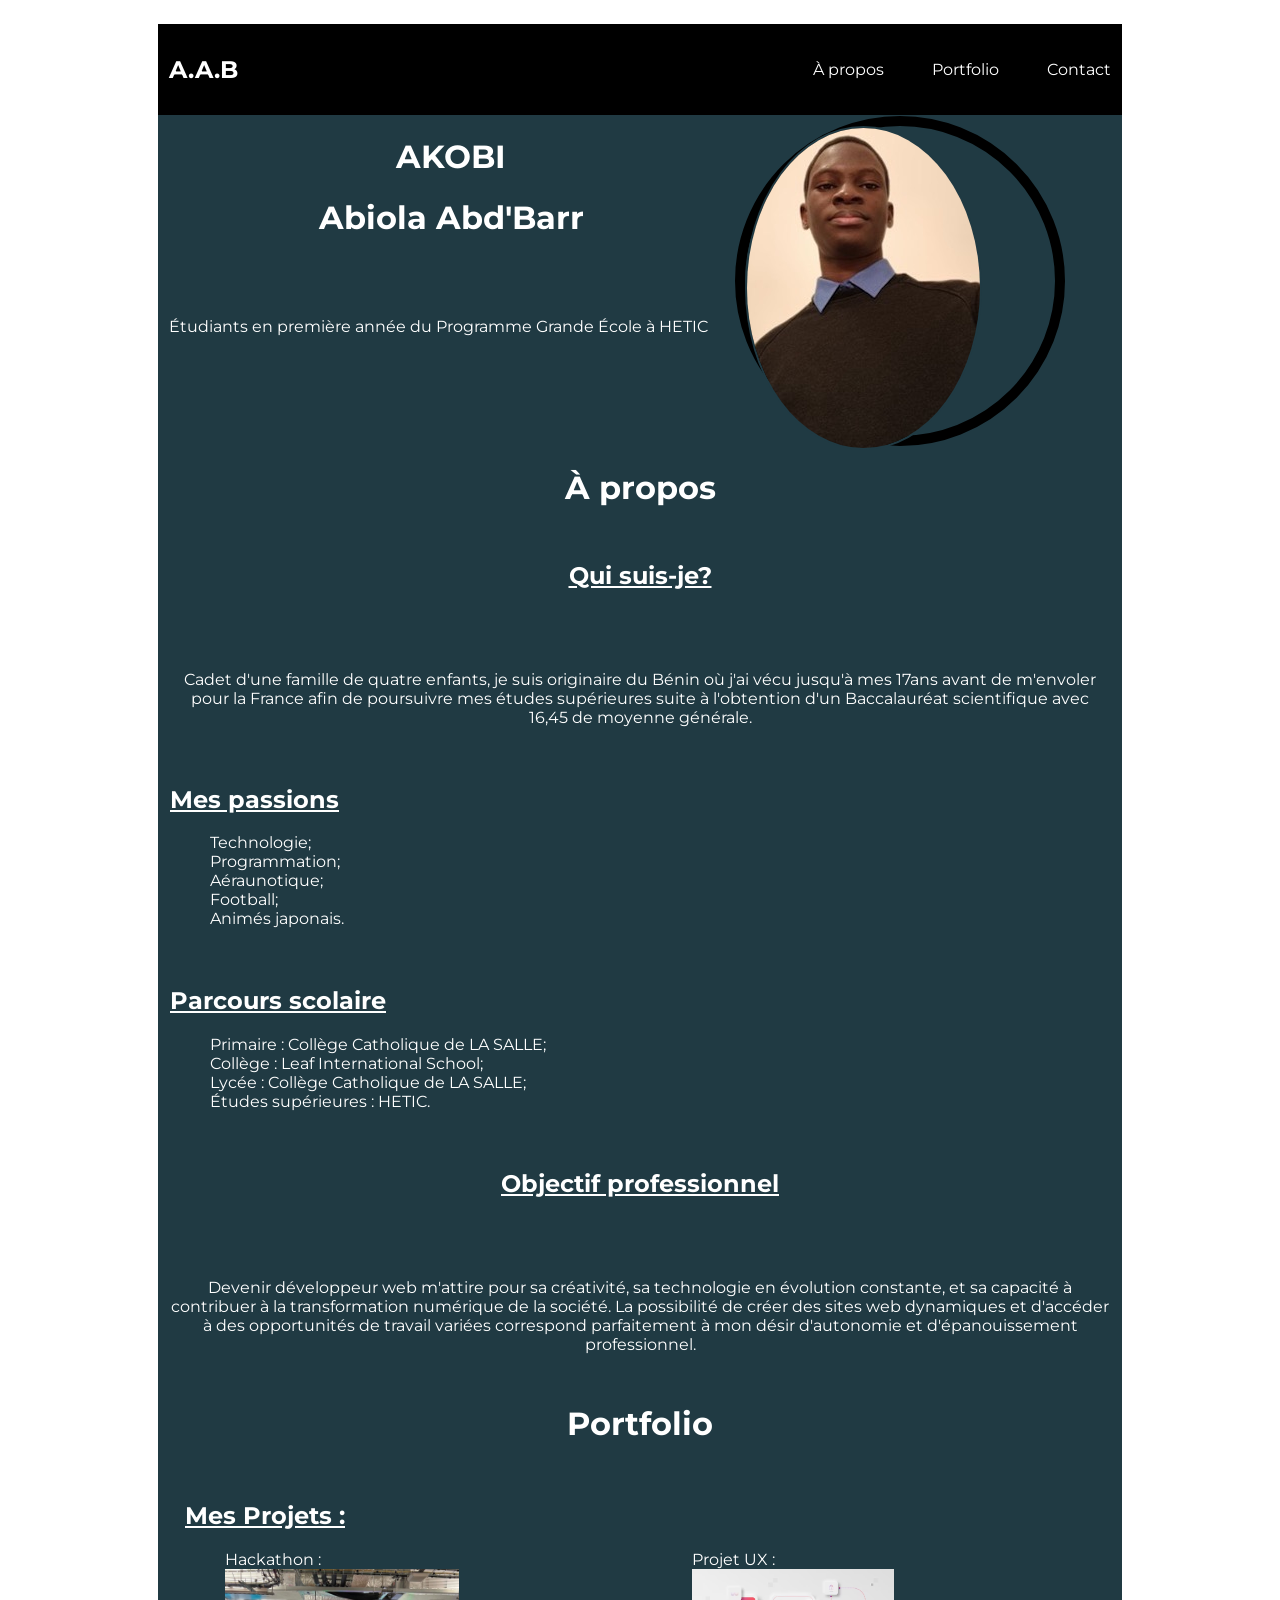
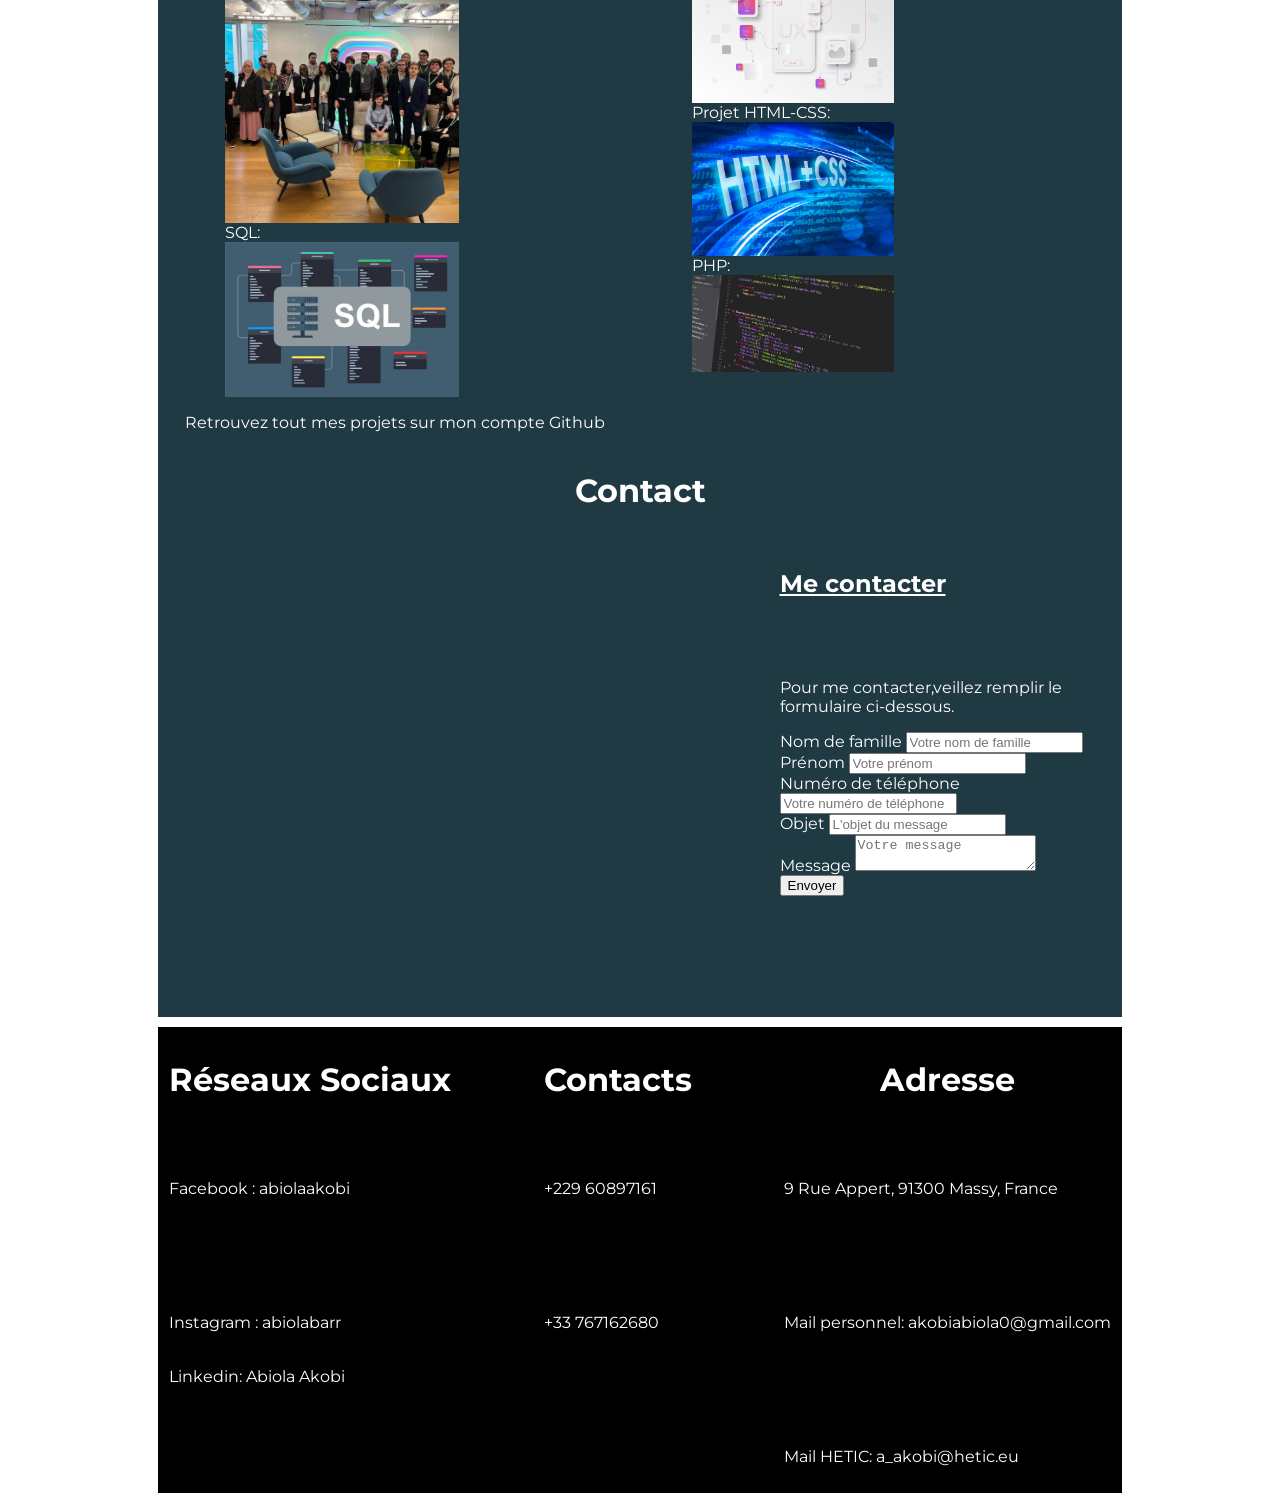
<file: Mon portfolio/Acceuil/acceuil.html>
<!DOCTYPE html
<html lang="fr">
<head>
    <meta charset="UTF-8">
    <meta name="viewport" content="width=device-width, initial-scale=1.0">
    <title> Portfolio de A.Abiola</title>
    <link rel="stylesheet" href="acceuil.css" >
</head>
<body>
    <header class="header">

        <nav class="navbar">
             <div>
                <h1 class="header-title">A.A.B</h1>
             </div>

        
             <div>
              <ul class="li-container">
                <li class="lii"><a href="#À propos" class="nav--link">À propos</a></li>
                <li class="lii"><a href="#Portfolio" class="nav--link">Portfolio</a></li>
                <li class="lii"><a href="#Contact" class="nav--link">Contact</a></li>
              </ul>
             </div>
            </nav>

       
    </header>
    <main class="main">
        <div class="brand">
              <div class="brand-gauche">
                   <div class="brand-gauche-header">
                       <h1>AKOBI</h1> 
                       <h1> Abiola Abd'Barr</h1>
                   </div>
                   <div class="brand-gauche-description">
                       <p>Étudiants en première année du Programme Grande École à HETIC</p>
                   </div>

              </div>
              <div class="brand-droit">
                  <div class="img-container">
                      <img src="moi5.jpeg" alt="">
                  </div>
              </div>
        </div> 
        <h1 id="À propos"> À propos</h1>
        
        <div class="text-container">
           <div class="text-container-un">
            <h2>Qui suis-je?</h2>
            <p> Cadet d'une famille de quatre enfants, je suis originaire du Bénin où j'ai vécu jusqu'à mes 17ans avant de m'envoler pour la France afin de poursuivre mes études supérieures suite à l'obtention d'un Baccalauréat scientifique avec 16,45 de moyenne générale.</p>
           </div>
           <div class="text-container-deux">
            <h2>Mes passions</h2>
            <ul>
                <li>Technologie;</li>
                <li>Programmation;</li>
                <li>Aéraunotique;</li>
                <li>Football;</li>
                <li>Animés japonais.</li>
            </ul>
           </div>
           <div class="text-container-trois">
            <h2>Parcours scolaire</h2>
             <ul>
               <li> Primaire :<a href="https://www.facebook.com/"> Collège Catholique de LA SALLE;</a></li>
               <li>Collège :<a href="https://www.facebook.com/"> Leaf International School;</a></li>
               <li>Lycée :<a href="https://www.facebook.com/"> Collège Catholique de LA SALLE;</a></li>
                <li> Études supérieures : <a href="https://www.hetic.net/?"> HETIC.</a></li>       
             </ul>
           </div>
           <div class="text-container-quatre">
            <h2>Objectif professionnel</h2>
            <p> Devenir développeur web m'attire pour sa créativité, sa technologie en évolution constante, et sa capacité à contribuer à la transformation numérique de la société. La possibilité de créer des sites web dynamiques et d'accéder à des opportunités de travail variées correspond parfaitement à mon désir d'autonomie et d'épanouissement professionnel.</p>
           </div>
        </div>

          <h1 id="Portfolio"> Portfolio</h1>
    <div class="img-containers"> 
        <h2>Mes Projets :</h2>
        
        <ul>
      <div class="img-containers-oui"> 
          <div class="img-containers-oui-un">
        <li>Hackathon : <a href="https://www.canva.com/"> <Projet hackathon groupe 1></a></li>
        <img class="imgs" src="hackaton4.jpeg">
        <li> SQL:  <Projet SQL ></a></li>
          <img class="imgs" src="sql.jpg">
         
      </div>
      <div class="img-containers-oui-deux">
        <li> Projet UX : <a href="https://www.figma.com/"> <Projet UX ></a></li>
        <img class="imgs" src="ux2.avif"> 
        <li> Projet HTML-CSS:  <Projet HTML-CSS ></a></li>
          <img class="imgs" src="html.avif">
          <li> PHP:  <Projet PHP  ></a></li>
            <img class="imgs" src="php.jpg">
             
      </div>
    </div>
        </ul>
       <a href="https://github.com/Abiola-lab/first_repository"> Retrouvez tout mes projets sur mon compte Github</a>
    </div>

    <h1 id="Contact"> Contact</h1>
    <div class="contact-container">
      
            <aside class="google-maps">
                <iframe src="https://www.google.com/maps/embed?pb=!1m18!1m12!1m3!1d2625.3458761740008!2d2.4176231764640366!3d48.85161457133128!2m3!1f0!2f0!3f0!3m2!1i1024!2i768!4f13.1!3m3!1m2!1s0x47e67283047127a9%3A0x5a597564e51389ac!2sHETIC!5e0!3m2!1sen!2sfr!4v1699435697049!5m2!1sen!2sfr" width="600" height="450" style="border:0;" allowfullscreen="" loading="lazy" referrerpolicy="no-referrer-when-downgrade"></iframe>
            </aside>
            <form method="post" class="contact-form">
                <div class="form-header">
                    <h2>Me contacter</h2>
                    <p>Pour me contacter,veillez remplir le formulaire ci-dessous.</p>
                </div>
                <div class="form-block">
                    <label>Nom de famille</label>
                    <input type="text" name="name" placeholder="Votre nom de famille" value=""/>
                </div>
                <div class="form-block">
                    <label>Prénom</label>
                    <input type="text" name="name" placeholder="Votre prénom" value=""/>
                </div>
                <div class="form-block">
                    <label>Numéro de téléphone</label>
                    <input type="tel" name="phone" placeholder="Votre numéro de téléphone" value=""/>
                </div>
                <div class="form-block">
                    <label>Objet</label>
                    <input type="text" name="object" placeholder="L'objet du message" value=""/>
                </div>
                <div class="form-block">
                    <label>Message</label>
                    <textarea name="message" placeholder="Votre message"></textarea>
                </div>
                <div class="form-block form-button">
                    <input type="button" name="send" value="Envoyer"/>
                </div>
            </form>
       
     
    </div>
   </main>

    


    <footer class="footer">
        <div class="bas">
           <div class="bas-droit">
               <div class="bas-header-droit">
                 <h1>Réseaux Sociaux</h1>
               </div>
               <div class="bas-footer-droit">
                 <p>Facebook : abiolaakobi</p> <br> <p>Instagram : abiolabarr</p> <br> <a href="https://www.linkedin.com/in/abiola-akobi-9a6b502aa/"> Linkedin: Abiola Akobi</a>
               </div>
           </div>
           <div class="bas-milieu">
               <div class="bas-header-milieu">
                 <h1>Contacts</h1>
               </div>
               <div class="bas-footer-milieu">
                 <p> +229 60897161</p> <br> <p> +33 767162680</p>
               </div>
           </div>
           <div class="bas-gauche">
               <div class="bas-header-gauche">
                 <h1>Adresse</h1>
               </div> 
               <div class="bas-footer-gauche">
                 <p>9 Rue Appert, 91300 Massy, France</p> <br> <p> Mail personnel: akobiabiola0@gmail.com</p> <br> <p>Mail HETIC: a_akobi@hetic.eu </p>
               </div>
           </div>
        </div>
    </footer>

</body>
</html>
</file>
<file: Mon portfolio/Acceuil/acceuil.css>
@import url('https://fonts.googleapis.com/css2?family=Montserrat:wght@300;400;500&display=swap');

.{
    padding: 0px;
    margin: 0px;
    box-sizing: border-box;
    
}

body{
     font-family: 'Montserrat', sans-serif;
     padding: 1rem  150px 0px 150px;
}


html{
     scroll-behavior: smooth;
}

.header{
    border: 1px solid  black;
    background-color: black;
}

.header-title{
    color: white;
}

.navbar{
    display: flex;
    justify-content: space-between;
    align-items: center;
    margin: 10px;
}

.li-container{
    display: flex;
}

.lii{
    list-style-type: none;
}
a{
    text-decoration: none;
    color: white;
}

.nav--link{
    margin-left: 3rem;
}



.main{
    background-color: #203a43;
}

.brand{
    display: flex;
    padding-left: 10px;
    padding-right: 10px;
}

.brand-droit{
       width: 40%; 
       border:1px solid #203a43 ;
}

.brand-gauche{
       width: 60%;
       border:1px solid #203a43  ;
}

.img-container{
    border-radius: 50%;
    border: 10px solid black;
    width: 310px;
    height: 310px;
    
}

.img-container img{
    border-radius: 50%;
    object-fit: cover;
    border: 2px solid #203a43;
}

p{
    margin-top: 5rem;
}

h1,h2,h3,ul,label,p{
    color: white;
}

h1{
    text-align: center;
}

.text-container{
    display: flex;
    border:1px solid #203a43  ;
    flex-direction: column;
    background-color: #203a43;
}

.text-container-un{
    border:1px solid #203a43  ;
    margin: 10px;
    text-align: center;
}

.text-container-deux{
    border:1px solid #203a43  ;
    margin: 10px;
}


.text-container-trois{
    border:1px solid #203a43  ;
    margin: 10px;
}


.text-container-quatre{
    border:1px solid #203a43  ;
    margin: 10px;
    text-align: center;
}

.img-containers{
   background-color: #203a43;
   padding: 1rem;
   border:1px solid #203a43  ;
   margin: 10px;
 }

 .img-containers-oui{
    display: flex;
     }
    
.un,.deux{
    width: 50%;
    border:1px solid #203a43  ;
    padding: 1rem;
    text-align: center;
}



 ul{
    list-style-type: none;
 }
.imgs{
     width: 50%;
 }

h2{
    text-decoration: underline;
}


.contact-container{
    display: flex;
    background-color: #203a43;
   padding: 1rem;
   border:1px solid #203a43  ;
   margin: 10px;
}


.contact-container{
    display: flex;
    padding-left: 1rem;
    justify-content: space-between;
}


.google-maps{
    width: 65%;
    border:1px solid #203a43  ;
}


.contact-form{
    width: 35%;
    border:1px solid #203a43  ;
}

.footer{
    background-color: black;
    border: 1px solid  black;
}

.bas{
 display: flex;
 justify-content: space-between;
 margin: 10px;
}

.bas-header{
 font-size: 10px;
}
</file>
